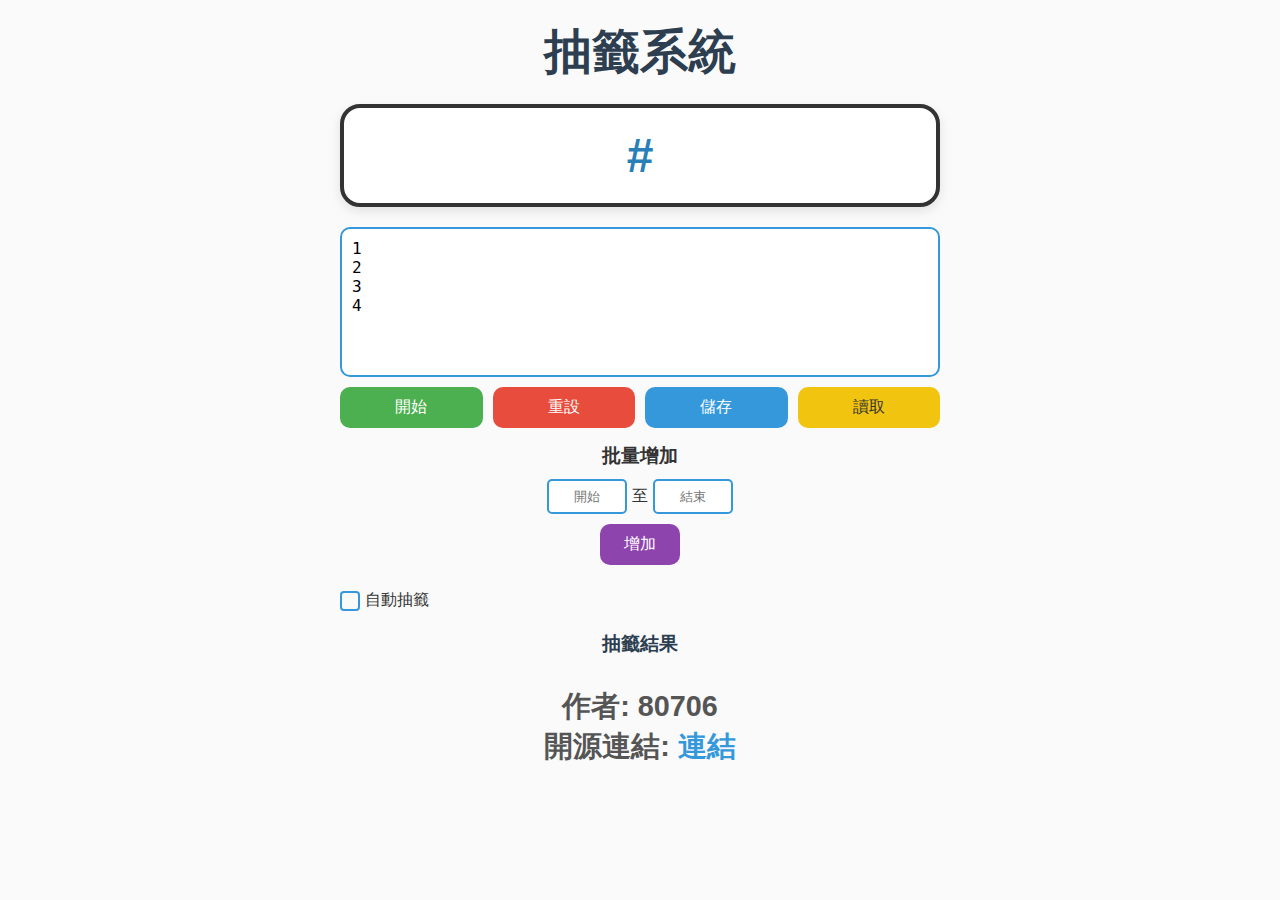
<file: index.html>
<!DOCTYPE html>
<html lang="en">
<head>
    <meta charset="UTF-8">
    <meta name="viewport" content="width=device-width, initial-scale=1.0">
    <link rel="stylesheet" href="/style/index.css">
    <title>抽籤系統</title>
</head>
<body>
    <div class="page">
        <header class="header">
            <h1>抽籤系統</h1>
        </header>
        
        <!-- 顯示區 -->
        <section class="display">
            <h1 id="display-number">#</h1>
        </section>

        <!-- 控制台 -->
        <section class="console">
            <div class="controls">
                <textarea id="content" placeholder="輸入內容..."></textarea>
                <div class="buttons">
                    <button onclick="start()" class="action-btn">開始</button>
                    <button id="reset" onclick="reset()" class="reset-btn">重設</button>
                    <button onclick="save()" class="save-btn">儲存</button>
                    <button onclick="load()" class="load-btn">讀取</button>
                </div>
            </div>
            <div class="batch">
                <h2>批量增加</h2>
                <div class="batch-input">
                    <input id="start" type="text" placeholder="開始">
                    <span>至</span>
                    <input id="end" type="text" placeholder="結束">
                </div>
                <button onclick="batch()" class="batch-btn">增加</button>
            </div>
            <!-- 自動抽籤 checkbox -->
            <div id="checkbox-container">
                <input type="checkbox" id="auto-draw">
                <label for="auto-draw">自動抽籤</label>
            </div>
        </section>

        <!-- 抽籤結果區域 -->
        <section id="result-section">
            <h2>抽籤結果</h2>
            <ul id="result-list"></ul>
        </section>

        <footer class="footer">
            <h1>作者: 80706</h1>
            <h1>開源連結: <a href="https://github.com/SWXDC/DrawLots" target="_blank">連結</a></h1>
        </footer>
    </div>
    <script src="/script/index.js"></script>
</body>
</html>
</file>
<file: style/index.css>
/* 基礎樣式 */
* {
    margin: 0;
    padding: 0;
    box-sizing: border-box;
}

body {
    font-family: Arial, sans-serif;
    background: #fafafa;
    color: #333;
    display: flex;
    flex-direction: column;
    align-items: center;
    padding: 20px;
}

.page {
    width: 100%;
    max-width: 600px;
    display: flex;
    flex-direction: column;
    align-items: center;
}

.header {
    margin-bottom: 20px;
    font-size: 1.5rem;
    color: #2c3e50;
    text-align: center;
}

.display {
    width: 100%;
    padding: 20px;
    border: 4px solid #333;
    border-radius: 20px;
    background: #fff;
    text-align: center;
    margin-bottom: 20px;
    box-shadow: 0 4px 12px rgba(0, 0, 0, 0.1);
}

.display h1 {
    font-size: 3rem;
    color: #2980b9;
}

.console {
    width: 100%;
    display: flex;
    flex-direction: column;
    gap: 15px;
}

.controls {
    display: flex;
    flex-direction: column;
    gap: 10px;
}

.controls textarea {
    width: 100%;
    height: 150px;
    padding: 10px;
    border: 2px solid #3498db;
    border-radius: 10px;
    resize: none;
    font-size: 1rem;
}

.buttons {
    display: flex;
    gap: 10px;
    justify-content: space-between;
}

.action-btn, .reset-btn, .save-btn, .load-btn, .batch-btn {
    flex: 1;
    padding: 10px 0;
    font-size: 1rem;
    border: none;
    border-radius: 10px;
    cursor: pointer;
    transition: 0.3s;
}

.action-btn { background: #4caf50; color: white; }
.reset-btn { background: #e74c3c; color: white; }
.save-btn { background: #3498db; color: white; }
.load-btn { background: #f1c40f; color: #333; }
.action-btn:hover, .reset-btn:hover, .save-btn:hover, .load-btn:hover {
    opacity: 0.8;
}

.batch {
    text-align: center;
}

.batch h2 {
    margin-bottom: 10px;
    font-size: 1.2rem;
}

.batch-input {
    display: flex;
    gap: 5px;
    justify-content: center;
    align-items: center;
}

.batch-input input {
    width: 80px;
    padding: 8px;
    border: 2px solid #3498db;
    border-radius: 5px;
    text-align: center;
}

.batch-btn {
    margin-top: 10px;
    background: #8e44ad;
    color: white;
    font-size: 1rem;
    width: 80px;
}

/* 自動抽籤 checkbox 美化 */
#checkbox-container {
    display: flex;
    align-items: center;
    margin-top: 10px;
}

#checkbox-container input[type="checkbox"] {
    appearance: none;
    width: 20px;
    height: 20px;
    border: 2px solid #3498db;
    border-radius: 4px;
    position: relative;
    cursor: pointer;
    margin-right: 5px;
}

#checkbox-container input[type="checkbox"]:checked::before {
    content: "✓";
    position: absolute;
    top: 0;
    left: 3px;
    font-size: 16px;
    color: #3498db;
}

#checkbox-container label {
    color: #333;
    font-size: 1rem;
}

/* 抽籤結果區 */
#result-section {
    width: 100%;
    max-width: 600px;
    margin-top: 20px;
}

#result-section h2 {
    font-size: 1.2rem;
    color: #2c3e50;
    margin-bottom: 10px;
    text-align: center;
}

#result-list {
    list-style: none;
    padding: 0;
}

#result-list li {
    padding: 5px;
    font-size: 1rem;
    color: #333;
    border-bottom: 1px solid #ccc;
}

.footer {
    width: 100%;
    text-align: center;
    padding: 20px;
    font-size: 0.9rem;
    color: #555;
}

.footer a {
    color: #3498db;
    text-decoration: none;
}
.footer a:hover {
    color: #2980b9;
}
</file>
